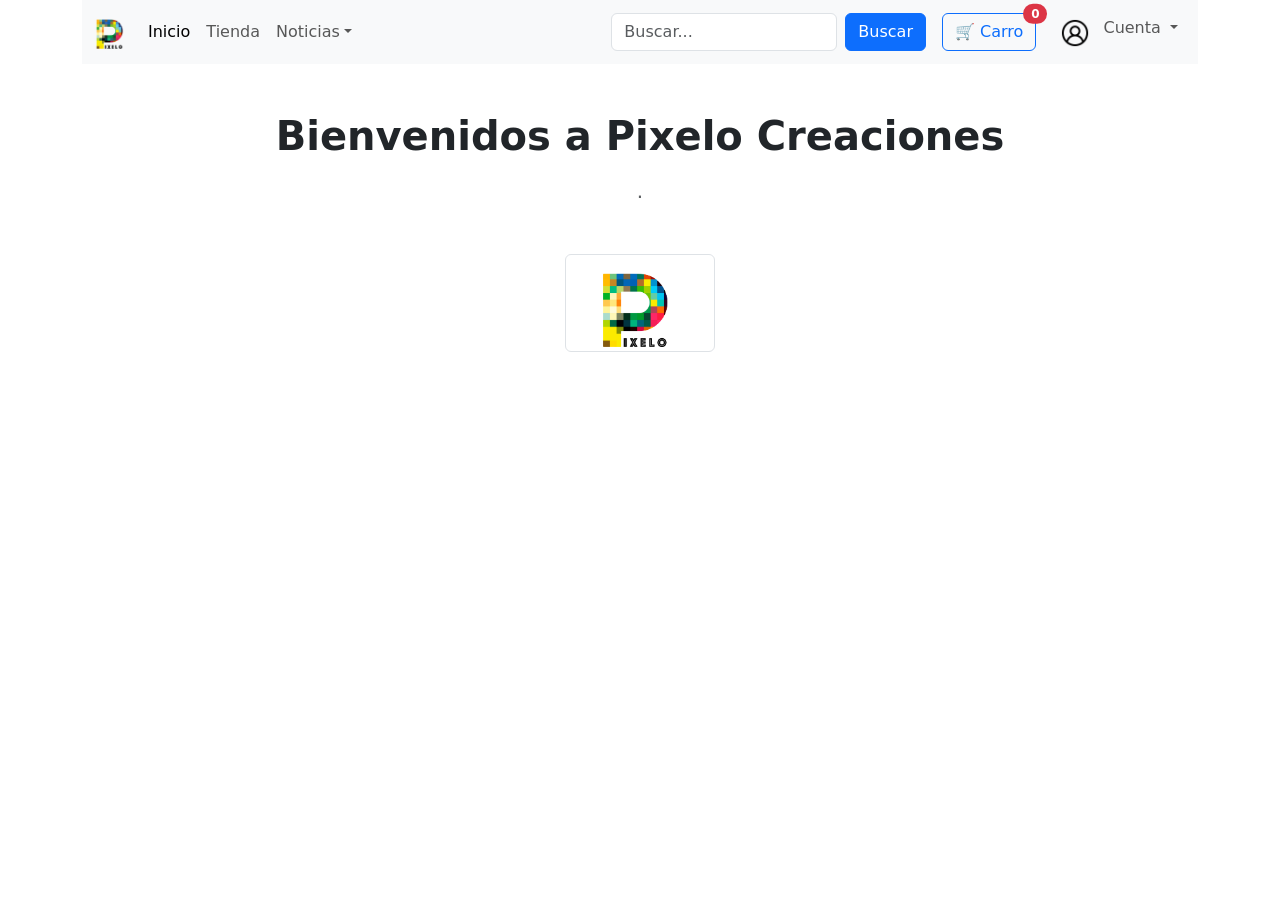
<file: src/main/resources/static/index.html>
<!doctype html>
<html lang="es">
  <head>
    <meta charset="utf-8" />
    <meta name="viewport" content="width=device-width, initial-scale=1" />
    <title>Pixelo - Inicio</title>
    <link rel="stylesheet" href="css/bootstrap.min.css" />
    <link rel="stylesheet" href="css/estilos.css" />
  </head>
  <body>
    <div class="container">
        <div class="row">
            <div class="col-12">
                
                <nav class="navbar navbar-expand-lg bg-body-tertiary">
                    <div class="container-fluid">
                        <a class="navbar-brand" href="index.html">
                            <img src="img/logo.png" alt="Logo" width="30" height="30" class="d-inline-block align-text-top">
                        </a>
                        <button class="navbar-toggler" type="button" data-bs-toggle="collapse" data-bs-target="#navbar-collapse-main" aria-controls="navbar-collapse-main" aria-expanded="false" aria-label="Toggle navigation">
                            <span class="navbar-toggler-icon"></span>
                        </button>
                        <div class="collapse navbar-collapse" id="navbar-collapse-main">
                            <ul class="navbar-nav mb-2 mb-lg-0">
                                <li class="nav-item"><a class="nav-link active" href="index.html" aria-current="page">Inicio</a></li>
                                <li class="nav-item"><a class="nav-link" href="tienda.html">Tienda</a></li>
                                <li class="nav-item dropdown">
                                    <a class="nav-link dropdown-toggle" href="#" id="navbar-dropdown-noticias" role="button" data-bs-toggle="dropdown" aria-expanded="false">Noticias</a>
                                    <ul class="dropdown-menu" aria-labelledby="navbar-dropdown-noticias">
                                        <li><a class="dropdown-item" href="#">Acción</a></li>
                                    </ul>
                                </li>
                            </ul>
                            <form class="d-flex ms-auto me-3">
                                <input class="form-control me-2" type="search" placeholder="Buscar..." aria-label="Search" />
                                <button class="btn btn-primary" type="submit">Buscar</button>
                            </form>
                            <ul class="navbar-nav mb-2 mb-lg-0 align-items-center">
                                <li class="nav-item me-3">
                                    <button class="btn btn-outline-primary position-relative" type="button" data-bs-toggle="offcanvas" data-bs-target="#canvasCarro" aria-controls="canvasCarro">
                                        🛒 Carro
                                        <span class="position-absolute top-0 start-100 translate-middle badge rounded-pill bg-danger" id="contador-carro-badge">0</span>
                                    </button>
                                </li>
                                <li class="nav-item dropdown">
                                    <a class="nav-link dropdown-toggle" href="#" id="navbar-dropdown-cuenta" role="button" data-bs-toggle="dropdown" aria-expanded="false">
                                        <img src="img/ico/avatar.png" alt="User Icon" width="30" height="30" class="d-inline-block align-text-top me-2">
                                        <span id="nav-nombre-usuario">Cuenta</span>
                                    </a>
                                    <ul class="dropdown-menu" aria-labelledby="navbar-dropdown-cuenta">
                                        <li id="nav-link-login"><a class="dropdown-item" href="login.html">Iniciar sesión</a></li>
                                        <li id="nav-link-registro"><a class="dropdown-item" href="registro.html">Registrarse</a></li>
                                        <li id="nav-link-micuenta" class="d-none"><a class="dropdown-item" href="perfil.html">Mi cuenta</a></li>
                                        <li id="nav-link-logout" class="d-none"><a class="dropdown-item text-danger" href="#" id="btn-cerrar-sesion">Cerrar Sesión</a></li>
                                    </ul>
                                </li>
                            </ul>
                        </div>
                    </div>
                </nav>

                <main class="mt-5 text-center">
                    <h1 class="fw-bold mb-3">Bienvenidos a Pixelo Creaciones</h1>
                    <p class="text-muted lead">.</p>
                </main>
                
                <img class="img-fluid img-thumbnail d-block mx-auto mt-5" src="img/pixelo-logo.PNG" alt="Logo" style="max-width: 150px;" />
            </div>
        </div>
    </div>

    <div class="offcanvas offcanvas-end" tabindex="-1" id="canvasCarro" aria-labelledby="canvasCarroLabel">
        <div class="offcanvas-header">
            <h5 class="offcanvas-title" id="canvasCarroLabel">Tu Carro de Compras</h5>
            <button type="button" class="btn-close" data-bs-dismiss="offcanvas" aria-label="Close"></button>
        </div>
        <div class="offcanvas-body d-flex flex-column">
            <div id="carro-items-lista" class="flex-grow-1 overflow-y-auto mb-3"></div>
            <div class="border-top pt-3">
                <div class="d-flex justify-content-between mb-3 align-items-center">
                    <span class="fw-bold fs-5">Total de la Compra:</span>
                    <span class="fw-bold text-primary fs-3" id="carro-precio-total">$0.00</span>
                </div>
                
                <button class="btn btn-success w-100 mb-2 py-2 fw-bold" id="btn-completar-pedido" onclick="window.location.href='checkout.html'">Proceder al Pago Seguro</button>
                
                <button class="btn btn-outline-secondary w-100 btn-sm" onclick="ejecutarVaciadoCarro()">Vaciar Carro</button>
            </div>
        </div>
    </div>

    <script src="js/bootstrap.bundle.min.js"></script>
    <script src="js/api.js"></script>
    <script src="js/auth-nav.js"></script>
    <script src="js/pedidos.js"></script>
  </body>
</html>
</file>
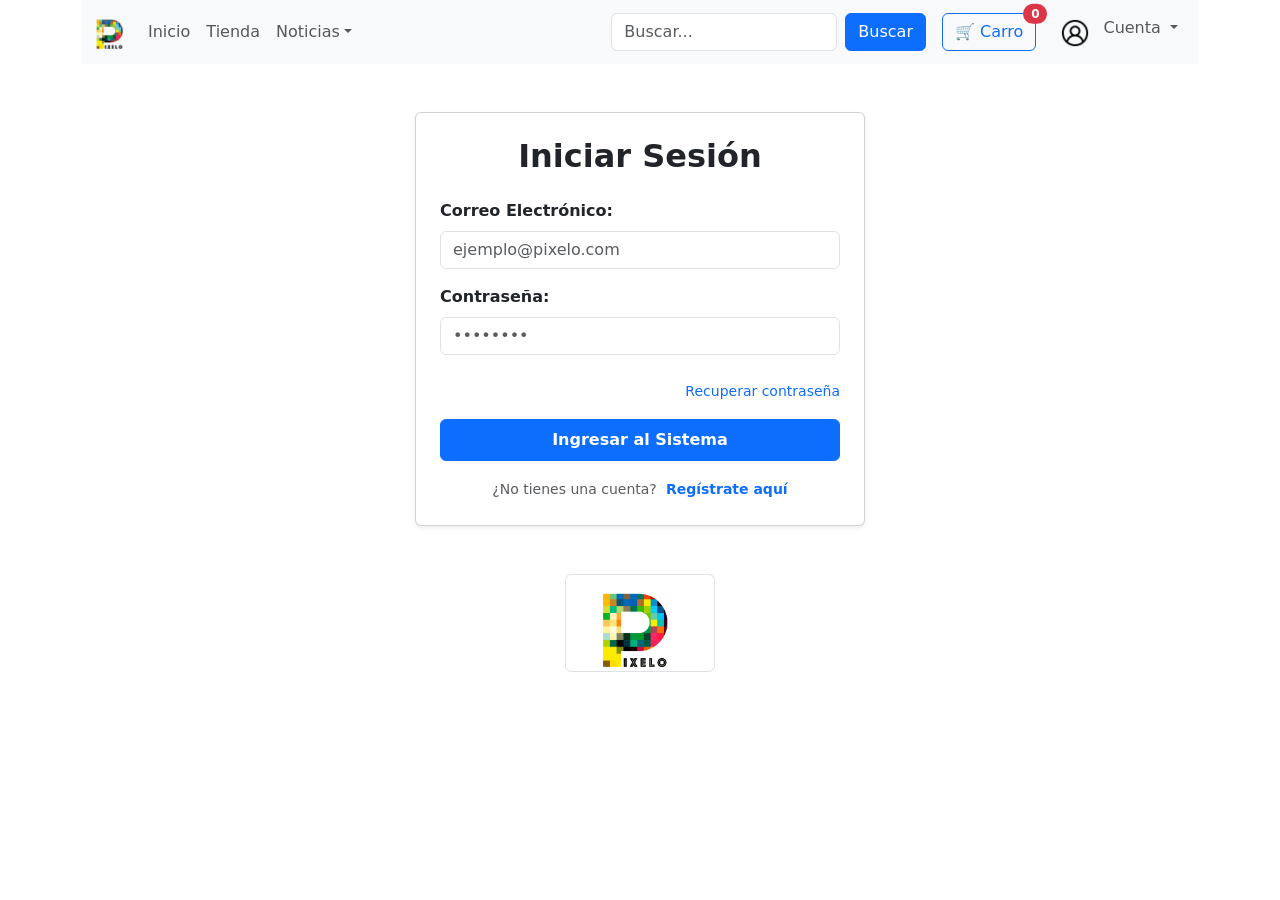
<file: src/main/resources/static/login.html>
<!doctype html>
<html lang="es">
  <head>
    <meta charset="utf-8" />
    <meta name="viewport" content="width=device-width, initial-scale=1" />
    <title>Pixelo - Iniciar Sesión</title>
    <link rel="stylesheet" href="css/bootstrap.min.css" />
    <link rel="stylesheet" href="css/estilos.css" />
  </head>
  <body>
    <div class="container">
    <div class="row">
        <div class="col-12">
            <nav class="navbar navbar-expand-lg bg-body-tertiary">
                <div class="container-fluid">
                    <a class="navbar-brand" href="index.html">
                        <img src="img/logo.png" alt="Logo" width="30" height="30" class="d-inline-block align-text-top">
                    </a>
                    <button class="navbar-toggler" type="button" data-bs-toggle="collapse" data-bs-target="#navbar-collapse-main" aria-controls="navbar-collapse-main" aria-expanded="false" aria-label="Toggle navigation">
                        <span class="navbar-toggler-icon"></span>
                    </button>
                    <div class="collapse navbar-collapse" id="navbar-collapse-main">
                        <ul class="navbar-nav mb-2 mb-lg-0">
                            <li class="nav-item"><a class="nav-link" href="index.html">Inicio</a></li>
                            <li class="nav-item"><a class="nav-link" href="tienda.html">Tienda</a></li>
                            <li class="nav-item dropdown">
                                <a class="nav-link dropdown-toggle" href="#" id="navbar-dropdown-noticias" role="button" data-bs-toggle="dropdown" aria-expanded="false">Noticias</a>
                                <ul class="dropdown-menu" aria-labelledby="navbar-dropdown-noticias">
                                    <li><a class="dropdown-item" href="#">Acción</a></li>
                                </ul>
                            </li>
                        </ul>
                        <form class="d-flex ms-auto me-3">
                            <input class="form-control me-2" type="search" placeholder="Buscar..." aria-label="Search" />
                            <button class="btn btn-primary" type="submit">Buscar</button>
                        </form>
                        <ul class="navbar-nav mb-2 mb-lg-0 align-items-center">
                            <li class="nav-item me-3">
                                <button class="btn btn-outline-primary position-relative" type="button" data-bs-toggle="offcanvas" data-bs-target="#canvasCarro" aria-controls="canvasCarro">
                                    🛒 Carro
                                    <span class="position-absolute top-0 start-100 translate-middle badge rounded-pill bg-danger" id="contador-carro-badge">0</span>
                                </button>
                            </li>
                            <li class="nav-item dropdown">
                                <a class="nav-link dropdown-toggle" href="#" id="navbar-dropdown-cuenta" role="button" data-bs-toggle="dropdown" aria-expanded="false">
                                <img src="img/ico/avatar.png" alt="User Icon" width="30" height="30" class="d-inline-block align-text-top me-2">
                                    <span id="nav-nombre-usuario">Cuenta</span>
                                </a>
                                <ul class="dropdown-menu" aria-labelledby="navbar-dropdown-cuenta">
                                    <li id="nav-link-login"><a class="dropdown-item active" href="login.html" aria-current="page">Iniciar sesión</a></li>
                                    <li id="nav-link-registro"><a class="dropdown-item" href="registro.html">Registrarse</a></li>
                                    <li id="nav-link-micuenta" class="d-none"><a class="dropdown-item" href="perfil.html">Mi cuenta</a></li>
                                    <li id="nav-link-logout" class="d-none"><a class="dropdown-item text-danger" href="#" id="btn-cerrar-sesion">Cerrar Sesión</a></li>
                                </ul>
                            </li>
                        </ul>
                    </div>
                </div>
            </nav>

            <main class="mt-5 d-flex flex-column align-items-center">
                <div class="card p-4 shadow-sm" style="width: 100%; max-width: 450px;">
                    <h2 class="mb-4 text-center fw-bold">Iniciar Sesión</h2>
                    <form id="formulario-login">
                        <div class="mb-3">
                            <label for="correoUsuario" class="form-label fw-bold">Correo Electrónico:</label>
                            <input type="email" class="form-control" id="correoUsuario" required placeholder="ejemplo@pixelo.com">
                        </div>
                        <div class="mb-4">
                            <label for="contrasenaUsuario" class="form-label fw-bold">Contraseña:</label>
                            <input type="password" class="form-control" id="contrasenaUsuario" required placeholder="••••••••">
                        </div>
                        
                        <div class="mb-3 text-end">
                            <a href="recuperar.html" class="small text-decoration-none">Recuperar contraseña</a>
                        </div>
                        
                        <button type="submit" class="btn btn-primary w-100 py-2 fw-bold">Ingresar al Sistema</button>
                        
                        <div class="mt-3 text-center">
                            <span class="small text-muted">¿No tienes una cuenta?</span>
                            <a href="registro.html" class="small fw-bold text-decoration-none ms-1">Regístrate aquí</a>
                        </div>
                    </form>
                </div>
            </main>

            <img class="img-fluid img-thumbnail d-block mx-auto mt-5" src="img/pixelo-logo.PNG" alt="Logo" style="max-width: 150px;" />
        </div>
    </div>
</div>

    <div class="offcanvas offcanvas-end" tabindex="-1" id="canvasCarro" aria-labelledby="canvasCarroLabel">
        <div class="offcanvas-header">
            <h5 class="offcanvas-title" id="canvasCarroLabel">Tu Carro de Compras</h5>
            <button type="button" class="btn-close" data-bs-dismiss="offcanvas" aria-label="Close"></button>
        </div>
        <div class="offcanvas-body d-flex flex-column">
            <div id="carro-items-lista" class="flex-grow-1 overflow-y-auto mb-3"></div>
            <div class="border-top pt-3">
                <div class="d-flex justify-content-between mb-3 align-items-center">
                    <span class="fw-bold fs-5">Total de la Compra:</span>
                    <span class="fw-bold text-primary fs-3" id="carro-precio-total">$0.00</span>
                </div>
                <button class="btn btn-success w-100 mb-2 py-2 fw-bold" id="btn-completar-pedido" onclick="redirigirAlCheckout()">Proceder al Pago</button>
                <button class="btn btn-outline-secondary w-100 btn-sm" onclick="ejecutarVaciadoCarro()">Vaciar Carro</button>
            </div>
        </div>
    </div>

    <script src="js/bootstrap.bundle.min.js"></script>
    <script src="js/api.js"></script>
    <script src="js/acceso.js"></script>
    <script src="js/auth-nav.js"></script>
    <script src="js/pedidos.js"></script>
  </body>
</html>
</file>
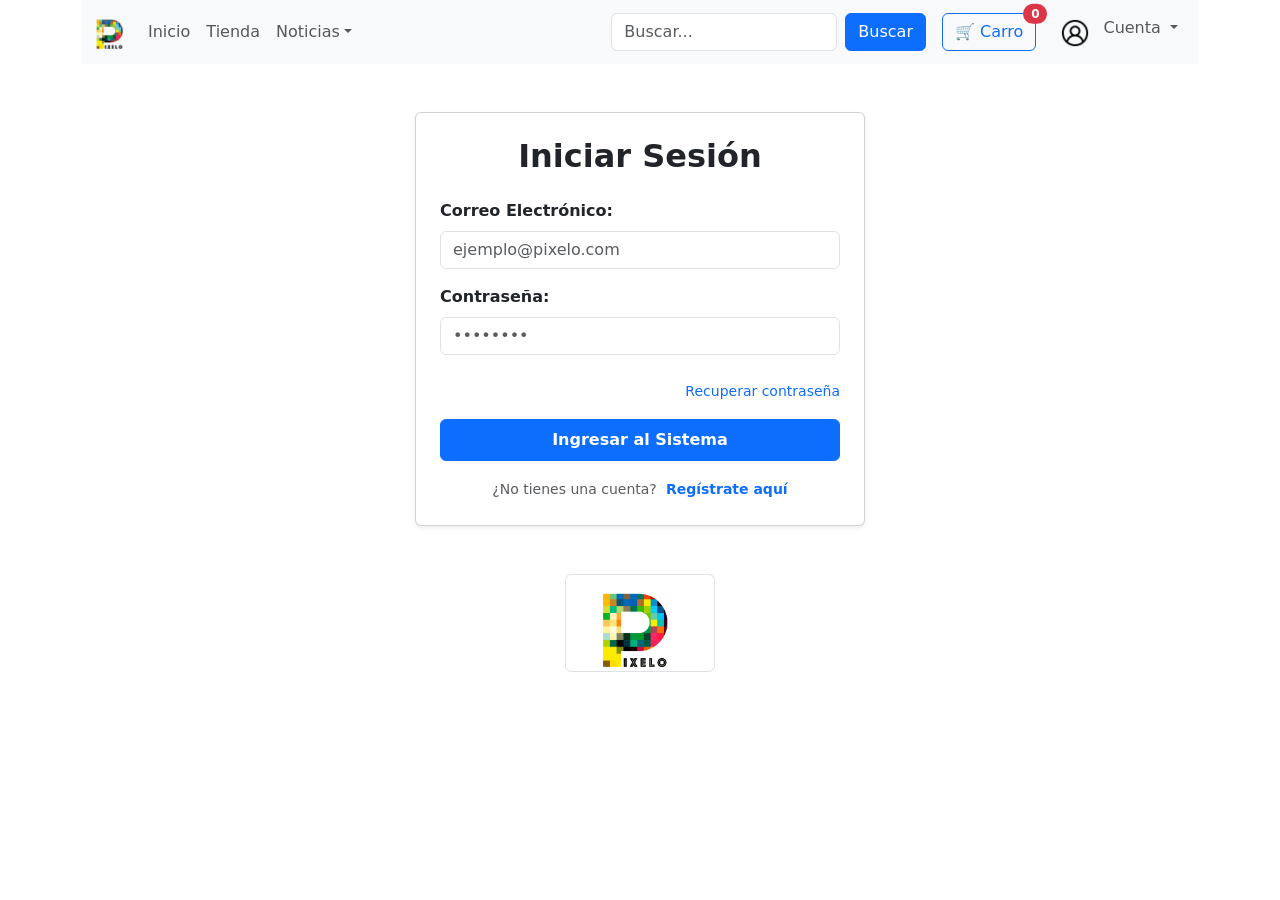
<file: src/main/resources/static/perfil.html>
<!doctype html>
<html lang="es">
  <head>
    <meta charset="utf-8" />
    <meta name="viewport" content="width=device-width, initial-scale=1" />
    <title>Pixelo - Mi Cuenta</title>
    <link rel="stylesheet" href="css/bootstrap.min.css" />
    <link rel="stylesheet" href="css/estilos.css" />
  </head>
  <body>
    <div class="container">
    <div class="row">
        <div class="col-12">
            <nav class="navbar navbar-expand-lg bg-body-tertiary">
                <div class="container-fluid">
                    <a class="navbar-brand" href="index.html">
                        <img src="img/logo.png" alt="Logo" width="30" height="30" class="d-inline-block align-text-top">
                    </a>
                    <button class="navbar-toggler" type="button" data-bs-toggle="collapse" data-bs-target="#navbar-collapse-main" aria-controls="#navbar-collapse-main" aria-expanded="false" aria-label="Toggle navigation">
                        <span class="navbar-toggler-icon"></span>
                    </button>
                    <div class="collapse navbar-collapse" id="navbar-collapse-main">
                        <ul class="navbar-nav mb-2 mb-lg-0">
                            <li class="nav-item"><a class="nav-link" href="index.html">Inicio</a></li>
                            <li class="nav-item"><a class="nav-link" href="tienda.html">Tienda</a></li>
                            <li class="nav-item dropdown">
                                <a class="nav-link dropdown-toggle" href="#" id="navbar-dropdown-noticias" role="button" data-bs-toggle="dropdown" aria-expanded="false">Noticias</a>
                                <ul class="dropdown-menu" aria-labelledby="navbar-dropdown-noticias">
                                    <li><a class="dropdown-item" href="#">Acción</a></li>
                                </ul>
                            </li>
                        </ul>
                        <form class="d-flex ms-auto me-3">
                            <input class="form-control me-2" type="search" placeholder="Buscar..." aria-label="Search" />
                            <button class="btn btn-primary" type="submit">Buscar</button>
                        </form>
                        <ul class="navbar-nav mb-2 mb-lg-0 align-items-center">
                            <li class="nav-item me-3">
                                <button class="btn btn-outline-primary position-relative" type="button" data-bs-toggle="offcanvas" data-bs-target="#canvasCarro" aria-controls="canvasCarro">
                                    🛒 Carro
                                    <span class="position-absolute top-0 start-100 translate-middle badge rounded-pill bg-danger" id="contador-carro-badge">0</span>
                                </button>
                            </li>
                            <li class="nav-item dropdown">
                                <a class="nav-link dropdown-toggle" href="#" id="navbar-dropdown-cuenta" role="button" data-bs-toggle="dropdown" aria-expanded="false">
                                <img src="img/ico/avatar.png" alt="User Icon" width="30" height="30" class="d-inline-block align-text-top me-2">
                                    <span id="nav-nombre-usuario">Cuenta</span>
                                </a>
                                <ul class="dropdown-menu" aria-labelledby="navbar-dropdown-cuenta">
                                    <li id="nav-link-login"><a class="dropdown-item" href="login.html">Iniciar sesión</a></li>
                                    <li id="nav-link-registro"><a class="dropdown-item" href="registro.html">Registrarse</a></li>
                                    <li id="nav-link-micuenta" class="d-none"><a class="dropdown-item active" href="perfil.html" aria-current="page">Mi cuenta</a></li>
                                    <li id="nav-link-logout" class="d-none"><a class="dropdown-item text-danger" href="#" id="btn-cerrar-sesion">Cerrar Sesión</a></li>
                                </ul>
                            </li>
                        </ul>
                    </div>
                </div>
            </nav>

            <main class="mt-4">
                <div class="row">
                    <div class="col-md-3 mb-4">
                        <div class="list-group">
                            <button type="button" class="list-group-item list-group-item-action btn-menu-lateral menu-activo" id="tab-resumen" onclick="cambiarSubModulo('resumen')">👤 Resumen de Cuenta</button>
                            <button type="button" class="list-group-item list-group-item-action btn-menu-lateral" id="tab-historial-pedidos" onclick="cambiarSubModulo('pedidos')">📦 Mis Compras</button>
                            <button type="button" class="list-group-item list-group-item-action btn-menu-lateral" id="tab-fidelidad-puntos" onclick="cambiarSubModulo('puntos-club')">⭐ Pixelo Club</button>
                            <button type="button" class="list-group-item list-group-item-action btn-menu-lateral d-none" id="tab-gestion-productos" onclick="cambiarSubModulo('productos'); listarProductosAdmin();">⚙️ Gestión de Productos</button>
                            <button type="button" class="list-group-item list-group-item-action btn-menu-lateral d-none" id="tab-gestion-usuarios" onclick="cambiarSubModulo('usuarios'); listarUsuariosAdmin();">👥 Gestión de Usuarios</button>
                            <button type="button" class="list-group-item list-group-item-action btn-menu-lateral d-none" id="tab-gestion-pedidos" onclick="cambiarSubModulo('admin-pedidos'); listarPedidosAdminGlobal();">📦 Gestión de Pedidos</button>
                        </div>
                    </div>
                    
                    <div class="col-md-9">
                        <div id="modulo-resumen" class="p-4 border rounded bg-light">
                            <h3 class="mb-3">Resumen del Perfil</h3>
                            <p><strong>Usuario:</strong> <span id="perf-nombre"></span></p>
                            <p><strong>Correo Electrónico:</strong> <span id="perf-correo"></span></p>
                            <p><strong>Nivel de Acceso:</strong> <span id="perf-rol" class="badge bg-secondary"></span></p>
                            <p><strong>Puntos Pixelo Club:</strong> <span id="perf-puntos" class="fw-bold text-success fs-5">0</span> pts</p>
                        </div>

                        <div id="modulo-pedidos" class="d-none p-4 border rounded bg-light">
                            <div id="sub-vista-tabla-pedidos">
                                <h3 class="mb-3">Historial de Compras</h3>
                                <div class="table-responsive">
                                    <table class="table table-striped table-bordered align-middle">
                                        <thead>
                                            <tr>
                                                <th>Nº Pedido</th>
                                                <th>Fecha</th>
                                                <th>Artículos</th>
                                                <th>Total</th>
                                                <th>Estado</th>
                                            </tr>
                                        </thead>
                                        <tbody id="tabla-historial-pedidos-body"></tbody>
                                    </table>
                                </div>
                            </div>
                        </div>

                        <div id="modulo-puntos-club" class="d-none p-4 border rounded bg-light">
                            <h3 class="mb-3">Mi Cartera de Puntos</h3>
                            <div class="row mb-4">
                                <div class="col-md-6 mb-3 mb-md-0">
                                    <div class="card bg-dark text-white p-4 shadow-sm border-0">
                                        <h5 class="text-uppercase small tracking-wider text-secondary mb-2">Puntos Disponibles</h5>
                                        <div class="d-flex align-items-center">
                                            <span class="fs-1 fw-bold text-warning" id="wallet-puntos-total">0</span>
                                            <span class="ms-2 fs-4 text-warning fw-bold">PTS</span>
                                        </div>
                                        <div class="mt-3 small border-top border-secondary pt-2 text-secondary">
                                            Equivalencia en comercios: <span class="text-white fw-bold" id="wallet-equivalencia">$0</span> CLP
                                        </div>
                                    </div>
                                </div>
                                <div class="col-md-6">
                                    <div class="card p-4 shadow-sm h-100 border-0">
                                        <h5 class="fw-bold mb-2">Reglas de Operación</h5>
                                        <p class="small text-muted mb-2">Por cada compra acumulada en tu cuenta obtienes el 10% del total pagado.</p>
                                        <p class="small text-muted mb-0">Cada punto equivale a $1 CLP para rebajar de tus próximas transacciones comerciales.</p>
                                    </div>
                                </div>
                            </div>
                        </div>

                        <div id="modulo-productos" class="d-none p-4 border rounded bg-light">
                            <div id="sub-vista-tabla">
                                <div class="d-flex justify-content-between align-items-center mb-3">
                                    <h3>Control de Inventario</h3>
                                    <button class="btn btn-danger btn-sm" onclick="abrirFormularioAdmin(false)">➕ Crear Producto</button>
                                </div>
                                <table class="table table-striped table-bordered">
                                    <thead>
                                        <tr>
                                            <th>ID</th>
                                            <th>Nombre</th>
                                            <th>Precio</th>
                                            <th>Stock</th>
                                            <th>Acciones</th>
                                        </tr>
                                    </thead>
                                    <tbody id="tabla-perfil-productos-body"></tbody>
                                </table>
                            </div>

                            <div id="sub-vista-formulario" class="d-none mt-3">
                              <h4 class="mb-3" id="titulo-formulario-admin">Formulario de Producto</h4>
                                <form id="formulario-producto-admin">
                                <div class="mb-3">
                                 <label for="prod-id" class="form-label fw-bold">ID Producto</label>
                               <input type="text" class="form-control bg-light" id="prod-id" readonly />
                           </div>
        
                         <div class="mb-3">
                               <label for="prod-nombre" class="form-label fw-bold">Nombre</label>
                              <input type="text" class="form-control" id="prod-nombre" required />
                        </div>
        
                         <div class="mb-3">
                               <label for="prod-precio" class="form-label fw-bold">Precio</label>
                               <input type="number" class="form-control" id="prod-precio" required />
                            </div>
        
        <div class="mb-3">
            <label for="prod-stock" class="form-label fw-bold">Stock</label>
            <input type="number" class="form-control" id="prod-stock" required />
        </div>
        
        <div class="mb-3">
            <label for="prod-descripcion" class="form-label fw-bold">Descripción</label>
            <textarea class="form-control" id="prod-descripcion" rows="3" required></textarea>
        </div>
        
        <div class="mb-3">
    <label for="prod-imagen" class="form-label fw-bold text-primary">Imagen del Producto (URL)</label>
    <div class="input-group">
        <span class="input-group-text bg-white">🔗</span>
        <input type="text" class="form-control" id="prod-imagen" placeholder="Pega aquí la URL de la imagen (ej: https://pixelo.cl/imagen.png)" required />
    </div>
    <div class="form-text small">La imagen será visible una vez confirmada la carga.</div>
</div>
            
                                 <div class="d-flex gap-2">
                                <button type="button" class="btn btn-success px-4" onclick="guardarProductoAdmin()">💾 Guardar</button>
                               <button type="button" class="btn btn-secondary" onclick="cerrarFormularioAdmin()">❌ Cancelar</button>
                                 </div>
                                 </form>
                                </div>
                        </div>

                        <div id="modulo-usuarios" class="d-none p-4 border rounded bg-light">
                            <div id="sub-vista-tabla-usuarios">
                                <h3 class="mb-3">Control de Usuarios</h3>
                                <div class="table-responsive">
                                    <table class="table table-striped table-bordered align-middle">
                                        <thead class="table-dark">
                                            <tr>
                                                <th>ID</th>
                                                <th>Nombre</th>
                                                <th>Correo</th>
                                                <th>Rol</th>
                                                <th>Puntos</th>
                                                <th>Acciones</th>
                                            </tr>
                                        </thead>
                                        <tbody id="tabla-perfil-usuarios-body"></tbody>
                                    </table>
                                </div>
                            </div>

                            <div id="sub-vista-formulario-usuarios" class="d-none mt-2">
                                <h3 class="mb-3">✏️ Editar Perfil de Usuario</h3>
                                <form id="formulario-usuario-admin" class="card p-4 shadow-sm border-0 rounded-3">
                                    <input type="hidden" id="usuario-id-admin" />
                                    <div class="mb-3">
                                        <label class="form-label fw-bold text-secondary">Nombre de Usuario</label>
                                        <input type="text" class="form-control" id="usuario-nombre-admin" required />
                                    </div>
                                    <div class="mb-3">
                                        <label class="form-label fw-bold text-secondary">Correo Electrónico</label>
                                        <input type="email" class="form-control" id="usuario-correo-admin" required />
                                    </div>
                                    <div class="mb-3">
                                        <label class="form-label fw-bold text-secondary">Nivel de Privilegios (Rol)</label>
                                        <select class="form-select fw-semibold" id="usuario-rol-admin">
                                            <option value="CLIENTE">CLIENTE</option>
                                            <option value="ADMINISTRADOR">ADMINISTRADOR</option>
                                            <option value="ADMIN">ADMIN</option>
                                        </select>
                                    </div>
                                    <div class="mb-4">
                                        <label class="form-label fw-bold text-secondary">Ajuste de Puntos Pixelo Club</label>
                                        <div class="input-group">
                                            <input type="number" class="form-control" id="usuario-puntos-admin" min="0" required />
                                            <span class="input-group-text bg-success text-white fw-bold" id="puntos-actuales-badge">0 pts actuales</span>
                                        </div>
                                    </div>
                                    <div class="d-flex gap-2 border-top pt-3">
                                        <button type="submit" class="btn btn-success fw-bold px-4">💾 Guardar Cambios</button>
                                        <button type="button" class="btn btn-secondary px-3" onclick="cerrarFormularioUsuarios()">❌ Cancelar</button>
                                    </div>
                                </form>
                            </div>
                        </div>

                        <div id="modulo-admin-pedidos" class="d-none p-4 border rounded bg-light">
                            <div class="d-flex justify-content-between align-items-center mb-3">
                                <h3>Control de Pedidos Globales</h3>
                                <button class="btn btn-outline-secondary btn-sm" onclick="listarPedidosAdminGlobal()">🔄 Refrescar Órdenes</button>
                            </div>
                            <div class="table-responsive">
                                <table class="table table-striped table-bordered align-middle">
                                    <thead class="table-dark">
                                        <tr>
                                            <th>ID Pedido</th>
                                            <th>Fecha pedido</th>
                                            <th>Código Orden</th>
                                            <th>Estado pedido</th>
                                            <th>Tipo Usuario</th>
                                            <th>Correo</th>
                                            <th>Total</th>
                                            <th>Acciones</th>
                                        </tr>
                                    </thead>
                                    <tbody id="tabla-admin-pedidos-body"></tbody>
                                </table>
                            </div>
                        </div>
                    </div>
                </div>
            </main>
        </div>
    </div>
</div>

    <div class="offcanvas offcanvas-end" tabindex="-1" id="canvasCarro" aria-labelledby="canvasCarroLabel">
        <div class="offcanvas-header">
            <h5 class="offcanvas-title" id="canvasCarroLabel">Tu Carro de Compras</h5>
            <button type="button" class="btn-close" data-bs-dismiss="offcanvas" aria-label="Close"></button>
        </div>
        <div class="offcanvas-body d-flex flex-column">
            <div id="carro-items-lista" class="flex-grow-1 overflow-y-auto mb-3"></div>
            <div class="border-top pt-3">
                <div class="d-flex justify-content-between mb-3 align-items-center">
                    <span class="fw-bold fs-5">Total de la Compra:</span>
                    <span class="fw-bold text-primary fs-3" id="carro-precio-total">$0.00</span>
                </div>
                <button class="btn btn-success w-100 mb-2 py-2 fw-bold" id="btn-completar-pedido" onclick="redirigirAlCheckout()">Proceder al Pago</button>
                <button class="btn btn-outline-secondary w-100 btn-sm" onclick="ejecutarVaciadoCarro()">Vaciar Carro</button>
            </div>
        </div>
    </div>

    <div class="modal fade" id="modalDetallePedidoAdmin" tabindex="-1" aria-hidden="true">
        <div class="modal-dialog modal-dialog-centered">
            <div class="modal-content border-0 shadow rounded-4">
                <div class="modal-header bg-dark text-white border-0 py-3">
                    <h5 class="modal-title fw-bold" id="modalDetalleTitulo">📦 Detalle de Armado</h5>
                    <button type="button" class="btn-close btn-close-white" data-bs-dismiss="modal" aria-label="Close"></button>
                </div>
                <div class="modal-body p-4">
                    <h6 class="text-secondary small fw-bold text-uppercase mb-3">Artículos para empaque:</h6>
                    <ul class="list-group list-group-flush rounded-3 border mb-3" id="modalDetalleListaItems"></ul>
                    <div class="bg-light p-3 rounded-3 border d-flex justify-content-between align-items-center mb-3">
                        <span class="fw-bold text-secondary">Total Recaudado:</span>
                        <span class="fs-4 fw-bold text-primary" id="modalDetalleMontoTotal">$0</span>
                    </div>
                    <button type="button" class="btn btn-dark w-100 fw-bold py-2 shadow-sm" id="btn-imprimir-ticket-admin">
                        🖨️ Imprimir Ticket de Despacho
                    </button>
                </div>
            </div>
        </div>
    </div>

    <script src="js/bootstrap.bundle.min.js"></script>
    <script src="js/api.js"></script>
    <script src="js/auth-nav.js"></script>
    <script src="js/perfil.js"></script>
    <script src="js/productos.js"></script>
    <script src="js/usuarios.js"></script>
    <script src="js/pedidos.js"></script>
    <script src="js/puntos.js"></script>
  </body>
</html>
</file>
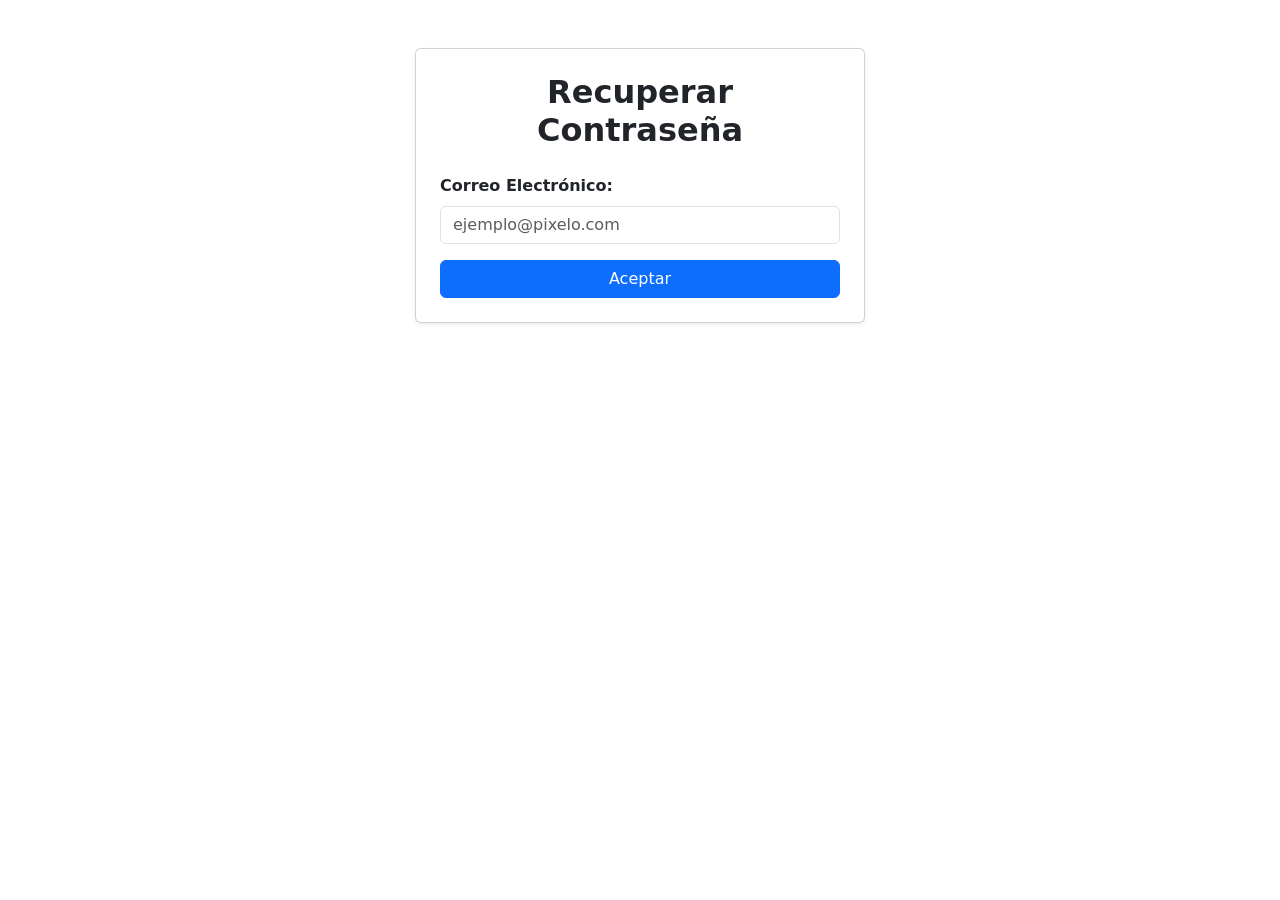
<file: src/main/resources/static/recuperar.html>
<!doctype html>
<html lang="es">
<head>
    <meta charset="utf-8" />
    <meta name="viewport" content="width=device-width, initial-scale=1" />
    <title>Pixelo - Recuperar Contraseña</title>
    <link rel="stylesheet" href="css/bootstrap.min.css" />
    <link rel="stylesheet" href="css/estilos.css" />
</head>
<body>
<div class="container mt-5">
    <div class="card p-4 shadow-sm mx-auto" style="max-width: 450px;">
        <h2 class="mb-4 text-center fw-bold">Recuperar Contraseña</h2>
        
        <div id="paso-1">
            <div class="mb-3">
                <label class="form-label fw-bold">Correo Electrónico:</label>
                <input type="email" class="form-control" id="emailRecuperacion" placeholder="ejemplo@pixelo.com">
            </div>
            <button class="btn btn-primary w-100" onclick="paso1()">Aceptar</button>
        </div>

        <div id="paso-2" class="d-none">
            <p class="small text-muted text-center" id="mensaje-info"></p>
            <div class="mb-3">
                <input type="text" class="form-control text-center" id="codigoIngresado" placeholder="Código de 6 dígitos">
                <div id="error-codigo" class="text-danger small mt-1 text-center d-none">Código incorrecto o expirado.</div>
            </div>
            <button class="btn btn-primary w-100 mb-2" onclick="paso2()">Ingresar Código</button>
        </div>

        <div id="paso-3" class="d-none">
            <div class="mb-3">
                <input type="password" class="form-control" id="nuevaPass" placeholder="Nueva Contraseña">
            </div>
            <div class="mb-3">
                <input type="password" class="form-control" id="repetirPass" placeholder="Repetir Contraseña">
            </div>
            <button class="btn btn-success w-100" onclick="paso3()">Actualizar Contraseña</button>
        </div>
    </div>
</div>

<script src="js/api.js?v=99"></script>
<script>
    let emailGlobal = "";

    async function paso1() {
        console.log("DEBUG: Ejecutando paso 1");
        emailGlobal = document.getElementById('emailRecuperacion').value.trim();
        await apiSolicitarRecuperacion(emailGlobal);
        
        document.getElementById('paso-1').classList.add('d-none');
        document.getElementById('paso-2').classList.remove('d-none');
        document.getElementById('mensaje-info').innerText = "Enviamos código a " + emailGlobal;
    }

    async function paso2() {
        console.log("DEBUG: Ejecutando paso 2 - Validando código");
        const codigo = document.getElementById('codigoIngresado').value.trim();
        
        // Esta función debe llamar a /api/usuarios/validar-codigo
        const response = await apiValidarCodigo(emailGlobal, codigo);
        
        if (response.ok) {
            console.log("DEBUG: Código válido. Pasando al paso 3.");
            document.getElementById('paso-2').classList.add('d-none');
            document.getElementById('paso-3').classList.remove('d-none');
        } else {
            console.error("DEBUG: Error en validación de código");
            document.getElementById('error-codigo').classList.remove('d-none');
        }
    }

    async function paso3() {
        console.log("DEBUG: Ejecutando paso 3 - Cambiando contraseña");
        const pass1 = document.getElementById('nuevaPass').value.trim();
        const pass2 = document.getElementById('repetirPass').value.trim();

        if (pass1 === "" || pass1 !== pass2) {
            alert("Las contraseñas no coinciden o están vacías");
            return;
        }

        const codigo = document.getElementById('codigoIngresado').value.trim();
        const response = await apiCambiarPassword(emailGlobal, codigo, pass1);
        
        if (response.ok) {
            alert("Contraseña actualizada con éxito");
            window.location.href = 'login.html';
        } else {
            const errorTxt = await response.text();
            alert("Error: " + errorTxt);
        }
    }
</script>
</body>
</html>
</file>
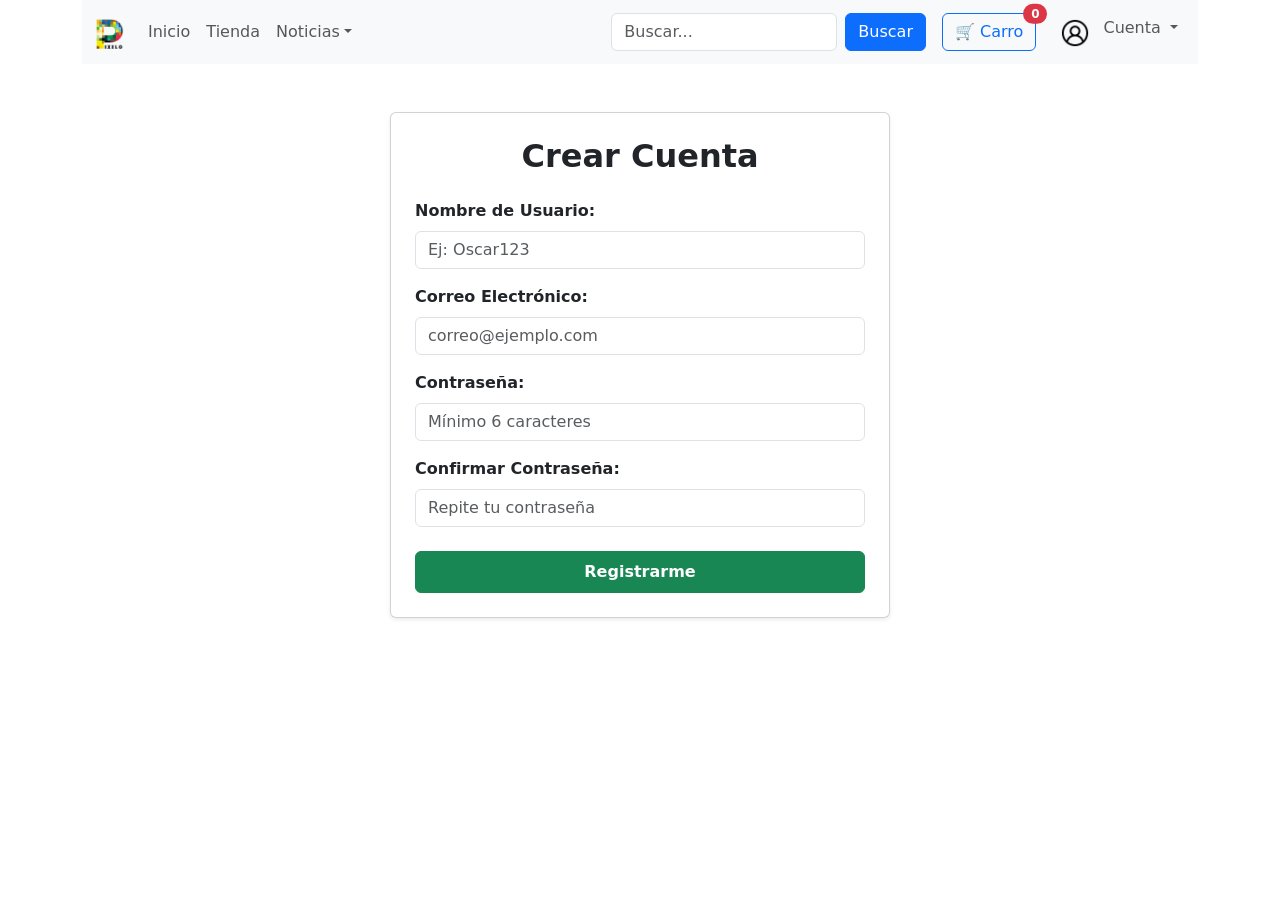
<file: src/main/resources/static/registro.html>
<!doctype html>
<html lang="es">
  <head>
    <meta charset="utf-8" />
    <meta name="viewport" content="width=device-width, initial-scale=1" />
    <title>Pixelo - Registro</title>
    <link rel="stylesheet" href="css/bootstrap.min.css" />
    <link rel="stylesheet" href="css/estilos.css" />
  </head>
  <body>
    <div class="container">
    <div class="row">
        <div class="col-12">
            <nav class="navbar navbar-expand-lg bg-body-tertiary">
                <div class="container-fluid">
                    <a class="navbar-brand" href="index.html">
                        <img src="img/logo.png" alt="Logo" width="30" height="30" class="d-inline-block align-text-top">
                    </a>
                    <button class="navbar-toggler" type="button" data-bs-toggle="collapse" data-bs-target="#navbar-collapse-main" aria-controls="navbar-collapse-main" aria-expanded="false" aria-label="Toggle navigation">
                        <span class="navbar-toggler-icon"></span>
                    </button>
                    <div class="collapse navbar-collapse" id="navbar-collapse-main">
                        <ul class="navbar-nav mb-2 mb-lg-0">
                            <li class="nav-item"><a class="nav-link" href="index.html">Inicio</a></li>
                            <li class="nav-item"><a class="nav-link" href="tienda.html">Tienda</a></li>
                            <li class="nav-item dropdown">
                                <a class="nav-link dropdown-toggle" href="#" id="navbar-dropdown-noticias" role="button" data-bs-toggle="dropdown" aria-expanded="false">Noticias</a>
                                <ul class="dropdown-menu" aria-labelledby="navbar-dropdown-noticias">
                                    <li><a class="dropdown-item" href="#">Acción</a></li>
                                </ul>
                            </li>
                        </ul>
                        <form class="d-flex ms-auto me-3">
                            <input class="form-control me-2" type="search" placeholder="Buscar..." aria-label="Search" />
                            <button class="btn btn-primary" type="submit">Buscar</button>
                        </form>
                        <ul class="navbar-nav mb-2 mb-lg-0 align-items-center">
                            <li class="nav-item me-3">
                                <button class="btn btn-outline-primary position-relative" type="button" data-bs-toggle="offcanvas" data-bs-target="#canvasCarro" aria-controls="canvasCarro">
                                    🛒 Carro
                                    <span class="position-absolute top-0 start-100 translate-middle badge rounded-pill bg-danger" id="contador-carro-badge">0</span>
                                </button>
                            </li>
                            <li class="nav-item dropdown">
                                <a class="nav-link dropdown-toggle" href="#" id="navbar-dropdown-cuenta" role="button" data-bs-toggle="dropdown" aria-expanded="false">
                                <img src="img/ico/avatar.png" alt="User Icon" width="30" height="30" class="d-inline-block align-text-top me-2">
                                    <span id="nav-nombre-usuario">Cuenta</span>
                                </a>
                                <ul class="dropdown-menu" aria-labelledby="navbar-dropdown-cuenta">
                                    <li id="nav-link-login"><a class="dropdown-item" href="login.html">Iniciar sesión</a></li>
                                    <li id="nav-link-registro"><a class="dropdown-item active" href="registro.html" aria-current="page">Registrarse</a></li>
                                    <li id="nav-link-micuenta" class="d-none"><a class="dropdown-item" href="perfil.html">Mi cuenta</a></li>
                                    <li id="nav-link-logout" class="d-none"><a class="dropdown-item text-danger" href="#" id="btn-cerrar-sesion">Cerrar Sesión</a></li>
                                </ul>
                            </li>
                        </ul>
                    </div>
                </div>
            </nav>

            <main class="mt-5 d-flex flex-column align-items-center">
                <div class="card p-4 shadow-sm" style="width: 100%; max-width: 500px;">
                    <h2 class="mb-4 text-center fw-bold">Crear Cuenta</h2>
                    <form id="formulario-registro">
                        <div class="mb-3">
                            <label for="reg-nombre" class="form-label fw-bold">Nombre de Usuario:</label>
                            <input type="text" class="form-control" id="reg-nombre" required placeholder="Ej: Oscar123">
                        </div>
                        <div class="mb-3">
                            <label for="reg-correo" class="form-label fw-bold">Correo Electrónico:</label>
                            <input type="email" class="form-control" id="reg-correo" required placeholder="correo@ejemplo.com">
                        </div>
                        <div class="mb-3">
                            <label for="reg-contrasena" class="form-label fw-bold">Contraseña:</label>
                            <input type="password" class="form-control" id="reg-contrasena" required placeholder="Mínimo 6 caracteres">
                        </div>
                        <div class="mb-4">
                            <label for="reg-confirmar-contrasena" class="form-label fw-bold">Confirmar Contraseña:</label>
                            <input type="password" class="form-control" id="reg-confirmar-contrasena" required placeholder="Repite tu contraseña">
                        </div>
                        <button type="submit" class="btn btn-success w-100 py-2 fw-bold">Registrarme</button>
                    </form>
                </div>
            </main>
        </div>
    </div>
</div>

    <div class="offcanvas offcanvas-end" tabindex="-1" id="canvasCarro" aria-labelledby="canvasCarroLabel">
        <div class="offcanvas-header">
            <h5 class="offcanvas-title" id="canvasCarroLabel">Tu Carro de Compras</h5>
            <button type="button" class="btn-close" data-bs-dismiss="offcanvas" aria-label="Close"></button>
        </div>
        <div class="offcanvas-body d-flex flex-column">
            <div id="carro-items-lista" class="flex-grow-1 overflow-y-auto mb-3"></div>
            <div class="border-top pt-3">
                <div class="d-flex justify-content-between mb-3 align-items-center">
                    <span class="fw-bold fs-5">Total de la Compra:</span>
                    <span class="fw-bold text-primary fs-3" id="carro-precio-total">$0.00</span>
                </div>
                <button class="btn btn-success w-100 mb-2 py-2 fw-bold" id="btn-completar-pedido" onclick="redirigirAlCheckout()">Proceder al Pago</button>
                <button class="btn btn-outline-secondary w-100 btn-sm" onclick="ejecutarVaciadoCarro()">Vaciar Carro</button>
            </div>
        </div>
    </div>

    <script src="js/bootstrap.bundle.min.js"></script>
    <script src="js/api.js"></script>
    <script src="js/auth-nav.js"></script>
    <script src="js/registro.js"></script>
    <script src="js/pedidos.js"></script>
  </body>
</html>
</file>
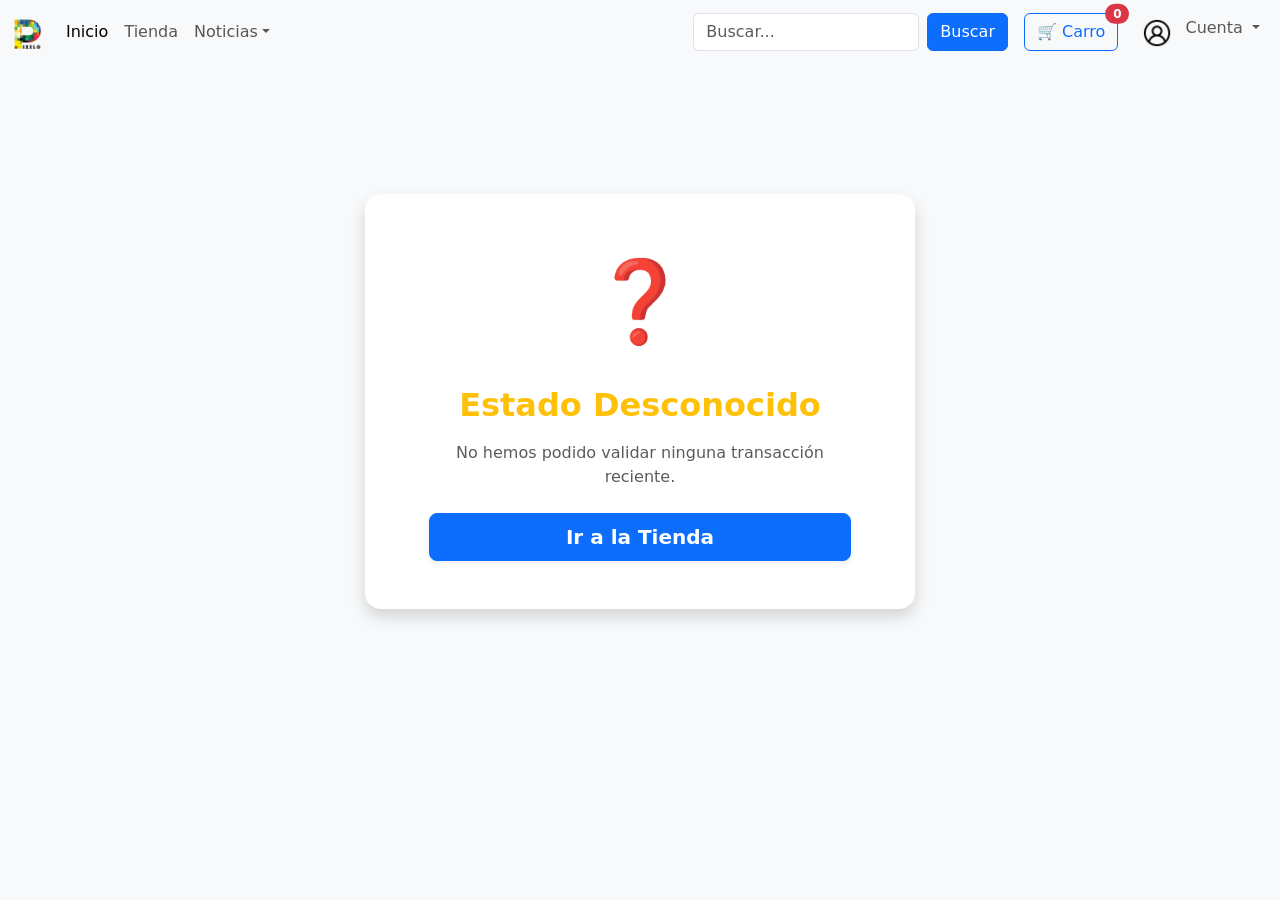
<file: src/main/resources/static/resultado-pago.html>
<!doctype html>
<html lang="es">
<head>
    <meta charset="utf-8" />
    <meta name="viewport" content="width=device-width, initial-scale=1" />
    <title>Pixelo - Estado de la Transacción</title>
    <link rel="stylesheet" href="css/bootstrap.min.css" />
    <link rel="stylesheet" href="css/estilos.css" />
</head>
<body class="bg-light">

    <nav class="navbar navbar-expand-lg bg-body-tertiary">
        <div class="container-fluid">
            <a class="navbar-brand" href="index.html">
                <img src="img/logo.png" alt="Logo" width="30" height="30" class="d-inline-block align-text-top">
            </a>
            <button class="navbar-toggler" type="button" data-bs-toggle="collapse" data-bs-target="#navbar-collapse-main" aria-controls="navbar-collapse-main" aria-expanded="false" aria-label="Toggle navigation">
                <span class="navbar-toggler-icon"></span>
            </button>
            <div class="collapse navbar-collapse" id="navbar-collapse-main">
                <ul class="navbar-nav mb-2 mb-lg-0">
                    <li class="nav-item"><a class="nav-link active" href="index.html" aria-current="page">Inicio</a></li>
                    <li class="nav-item"><a class="nav-link" href="tienda.html">Tienda</a></li>
                    <li class="nav-item dropdown">
                        <a class="nav-link dropdown-toggle" href="#" id="navbar-dropdown-noticias" role="button" data-bs-toggle="dropdown" aria-expanded="false">Noticias</a>
                        <ul class="dropdown-menu" aria-labelledby="navbar-dropdown-noticias">
                            <li><a class="dropdown-item" href="#">Acción</a></li>
                        </ul>
                    </li>
                </ul>
                <form class="d-flex ms-auto me-3">
                    <input class="form-control me-2" type="search" placeholder="Buscar..." aria-label="Search" />
                    <button class="btn btn-primary" type="submit">Buscar</button>
                </form>
                <ul class="navbar-nav mb-2 mb-lg-0 align-items-center">
                    <li class="nav-item me-3">
                        <button class="btn btn-outline-primary position-relative" type="button" data-bs-toggle="offcanvas" data-bs-target="#canvasCarro" aria-controls="canvasCarro">
                            🛒 Carro
                            <span class="position-absolute top-0 start-100 translate-middle badge rounded-pill bg-danger" id="contador-carro-badge">0</span>
                        </button>
                    </li>
                    <li class="nav-item dropdown">
                        <a class="nav-link dropdown-toggle" href="#" id="navbar-dropdown-cuenta" role="button" data-bs-toggle="dropdown" aria-expanded="false">
                            <img src="img/ico/avatar.png" alt="User Icon" width="30" height="30" class="d-inline-block align-text-top me-2">
                            <span id="nav-nombre-usuario">Cuenta</span>
                        </a>
                        <ul class="dropdown-menu" aria-labelledby="navbar-dropdown-cuenta">
                            <li id="nav-link-login"><a class="dropdown-item" href="login.html">Iniciar sesión</a></li>
                            <li id="nav-link-registro"><a class="dropdown-item" href="registro.html">Registrarse</a></li>
                            <li id="nav-link-micuenta" class="d-none"><a class="dropdown-item" href="perfil.html">Mi cuenta</a></li>
                            <li id="nav-link-logout" class="d-none"><a class="dropdown-item text-danger" href="#" id="btn-cerrar-sesion">Cerrar Sesión</a></li>
                        </ul>
                    </li>
                </ul>
            </div>
        </div>
    </nav>

    <div class="container d-flex align-items-center justify-content-center" style="min-height: 75vh;">
        <div class="card shadow p-5 border-0 text-center bg-white rounded-4" style="max-width: 550px; width: 100%;" id="tarjeta-resultado">
            <div class="py-4">
                <div class="spinner-border text-primary" role="status"></div>
                <p class="text-muted mt-2">Procesando estado de la transacción...</p>
            </div>
        </div>
    </div>

    <script src="js/bootstrap.bundle.min.js"></script>
    <script src="js/auth-nav.js"></script>
    <script src="js/pedidos.js"></script>
    
    <script>
        document.addEventListener('DOMContentLoaded', () => {
            // El backend ahora envía ?pago=exito o ?pago=rechazado
            const parametros = new URLSearchParams(window.location.search);
            const estadoPago = parametros.get('pago'); 
            const errorPago = parametros.get('error'); 
            const tarjeta = document.getElementById('tarjeta-resultado');

            if (estadoPago === 'exito') {
                // 🧹 MAGIA AQUÍ: Limpiamos el carrito automáticamente
                localStorage.removeItem('carro');
                
                // Actualizamos el contador de la bolita roja en la navbar para que diga 0
                const contadorCarro = document.getElementById('contador-carro-badge');
                if (contadorCarro) {
                    contadorCarro.innerText = '0';
                }

                // Renderizamos la tarjeta de éxito
                tarjeta.innerHTML = `
                    <div class="mb-4" style="font-size: 5rem;">✅</div>
                    <h2 class="fw-bold text-success mb-3">¡Compra Autorizada!</h2>
                    <p class="text-muted mb-4 px-2">
                        Tu pago fue procesado con éxito por la pasarela bancaria. Tu backend en Spring Boot ha confirmado las existencias en bodega, reduciendo el inventario y generando tu orden de despacho correctamente. ¡Gracias por tu compra!
                    </p>
                    <div class="d-grid gap-2 px-3">
                        <a href="tienda.html" class="btn btn-success btn-lg fw-bold rounded-3 shadow-sm">Seguir Comprando</a>
                        <a href="perfil.html" class="btn btn-outline-secondary text-decoration-none rounded-3">Ir a Mi Historial</a>
                    </div>
                `;
            } else if (estadoPago === 'rechazado' || errorPago) {
                // Renderizamos la tarjeta de rechazo
                tarjeta.innerHTML = `
                    <div class="mb-4" style="font-size: 5rem;">❌</div>
                    <h2 class="fw-bold text-danger mb-3">Transacción Cancelada</h2>
                    <p class="text-muted mb-4 px-2">
                        La pasarela rechazó la transacción, decidiste abortar la operación o hubo un problema de red. No se ha efectuado ningún cobro y los artículos siguen reservados dentro de tu carro de compras.
                    </p>
                    <div class="d-grid gap-2 px-3">
                        <a href="tienda.html" class="btn btn-danger btn-lg fw-bold rounded-3 shadow-sm">Volver a la Tienda</a>
                        <a href="index.html" class="btn btn-outline-secondary text-decoration-none rounded-3">Volver al Inicio</a>
                    </div>
                `;
            } else {
                // Por si el cliente entra a la página directamente sin haber pagado
                tarjeta.innerHTML = `
                    <div class="mb-4" style="font-size: 5rem;">❓</div>
                    <h2 class="fw-bold text-warning mb-3">Estado Desconocido</h2>
                    <p class="text-muted mb-4 px-2">
                        No hemos podido validar ninguna transacción reciente.
                    </p>
                    <div class="d-grid gap-2 px-3">
                        <a href="tienda.html" class="btn btn-primary btn-lg fw-bold rounded-3 shadow-sm">Ir a la Tienda</a>
                    </div>
                `;
            }
        });
    </script>
</body>
</html>
</file>
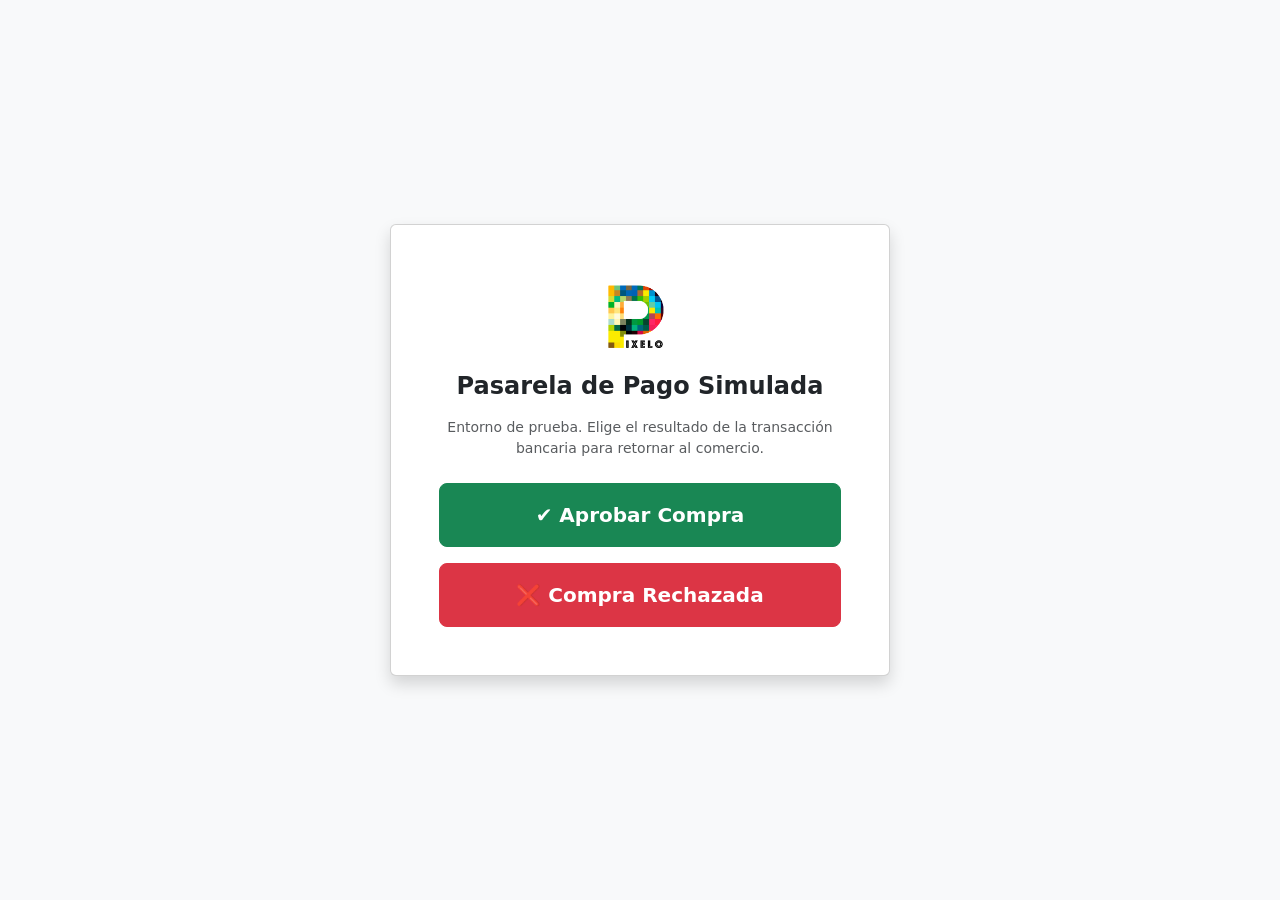
<file: src/main/resources/static/webpay-simulado.html>
<!doctype html>
<html lang="en">
  <head>
    <meta charset="utf-8" />
    <meta name="viewport" content="width=device-width, initial-scale=1" />
    <title>Pixelo - Transbank Webpay Simulador</title>
    <link rel="stylesheet" href="css/bootstrap.min.css" />
  </head>
  <body class="bg-light d-flex align-items-center justify-content-center" style="height: 100vh;">
    <div class="card p-5 shadow text-center" style="max-width: 500px; width: 100%;">
        <img src="img/pixelo-logo.PNG" class="mb-4 mx-auto d-block" style="max-width: 120px;" alt="Pixelo">
        <h4 class="fw-bold mb-3">Pasarela de Pago Simulada</h4>
        <p class="text-muted small mb-4">Entorno de prueba. Elige el resultado de la transacción bancaria para retornar al comercio.</p>
        <div class="d-grid gap-3">
            <button class="btn btn-success btn-lg fw-bold py-3" onclick="despacharResultadoPago(true)">✔ Aprobar Compra</button>
            <button class="btn btn-danger btn-lg fw-bold py-3" onclick="despacharResultadoPago(false)">❌ Compra Rechazada</button>
        </div>
    </div>
    <script>
        function despacharResultadoPago(aprobado) {
            if (window.opener && !window.opener.closed) {
                window.opener.finalizarPagoGlobal(aprobado);
            } else {
                alert("La ventana principal de la tienda fue cerrada. No se pudo enviar el resultado.");
            }
            window.close();
        }
    </script>
  </body>
</html>
</file>
<file: src/main/resources/static/css/estilos.css>
.btn-menu-lateral {
    color: #000000 !important;
    font-weight: normal;
}

.btn-menu-lateral.menu-activo {
    font-weight: bold !important;
    background-color: #f8f9fa !important;
    border-color: rgba(0,0,0,.125) !important;
}
</file>
